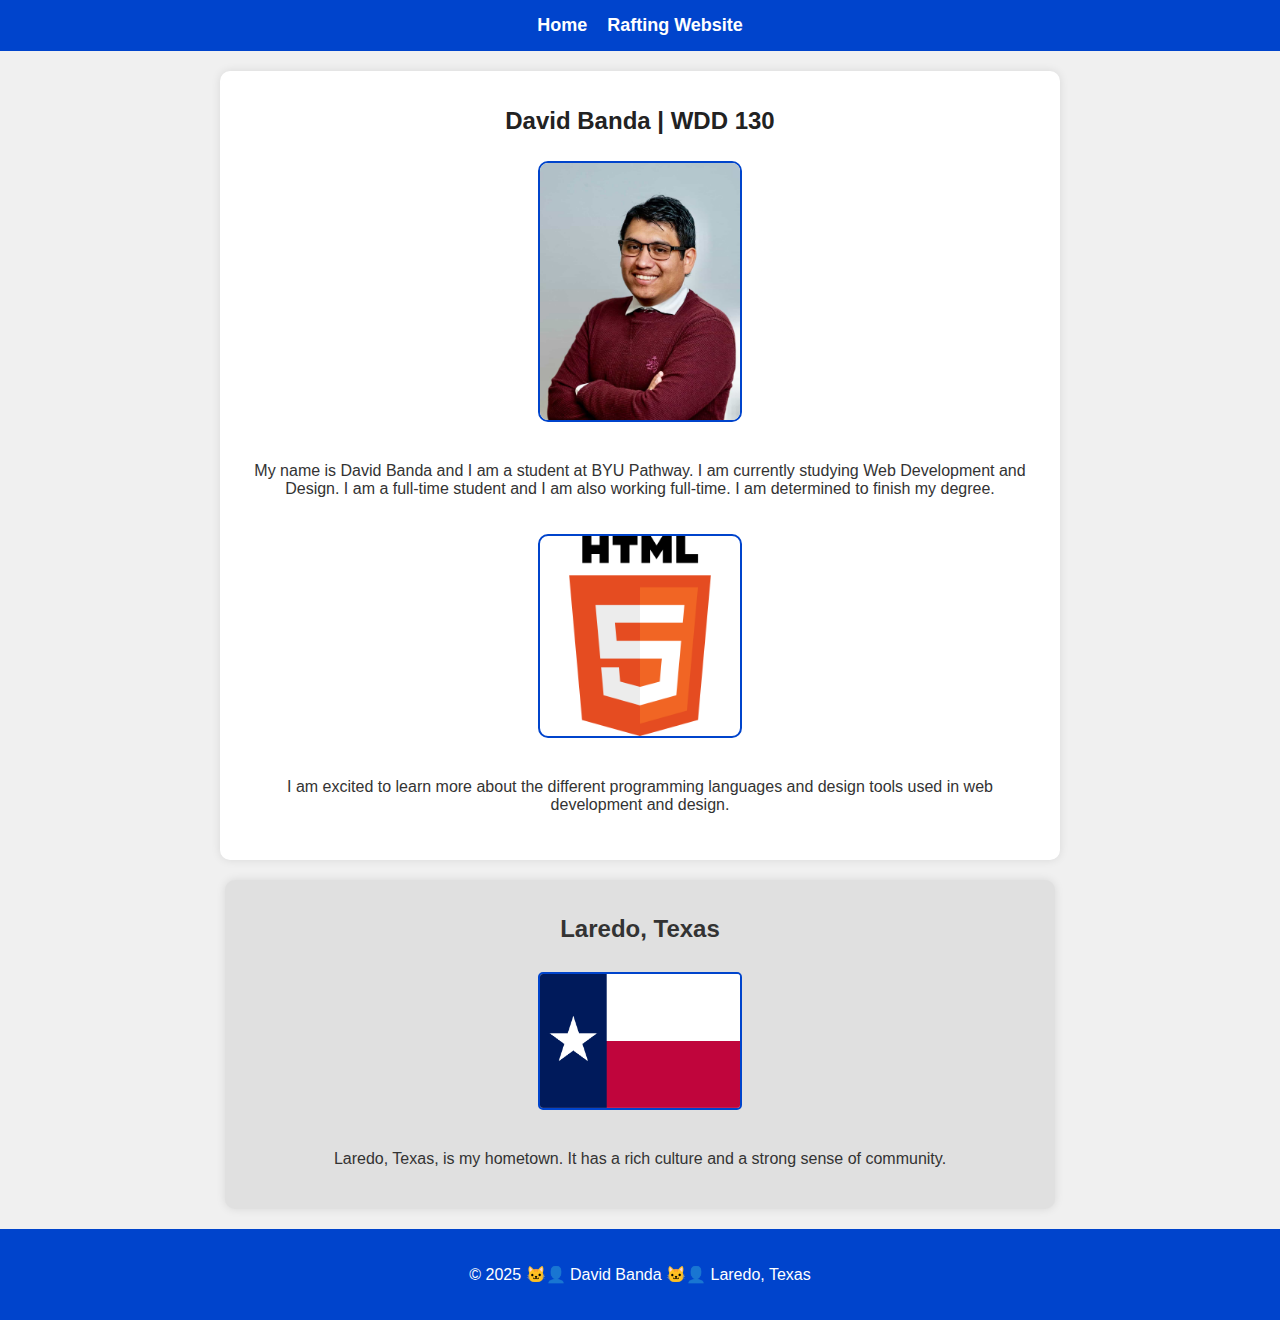
<file: index.html>
<!DOCTYPE html>
<html lang="en-US">
<head>
    <meta charset="UTF-8">
    <meta name="viewport" content="width=device-width, initial-scale=1.0">
    <meta name="description" content="Welcome to David Banda's WDD 130 homepage, where I share my journey in Web Development and Design.">
    <meta name="author" content="David Banda">
    <title>David Banda | WDD 130</title>
    <link rel="stylesheet" href="css/styles.css">
</head>
<body>

    <header>
        <nav>
            <a href="#">Home</a>
            <a href="wwr/">Rafting Website</a>
        </nav>
    </header>

    <main>
        <h1>David Banda | WDD 130</h1>
        <img src="images/Me-Pro-Img.jpeg" alt="David Banda" width="200">
        <p>My name is David Banda and I am a student at BYU Pathway. I am currently studying Web Development and Design. 
            I am a full-time student and I am also working full-time. I am determined to finish my degree.</p>
        
        <img src="images/html_logo.png" alt="Coding Workspace" width="200">
        <p>I am excited to learn more about the different programming languages and design tools used in web development and design.</p>
    </main>

    <aside>
        <h2>Laredo, Texas</h2>
        <img src="images/Flag_of_Texas.png" alt="Laredo Texas Skyline" width="200">
        <p>Laredo, Texas, is my hometown. It has a rich culture and a strong sense of community.</p>
    </aside>

    <footer>
        <p>© 2025 🐱‍👤 David Banda 🐱‍👤 Laredo, Texas</p>
    </footer>

</body>
</html>
</file>
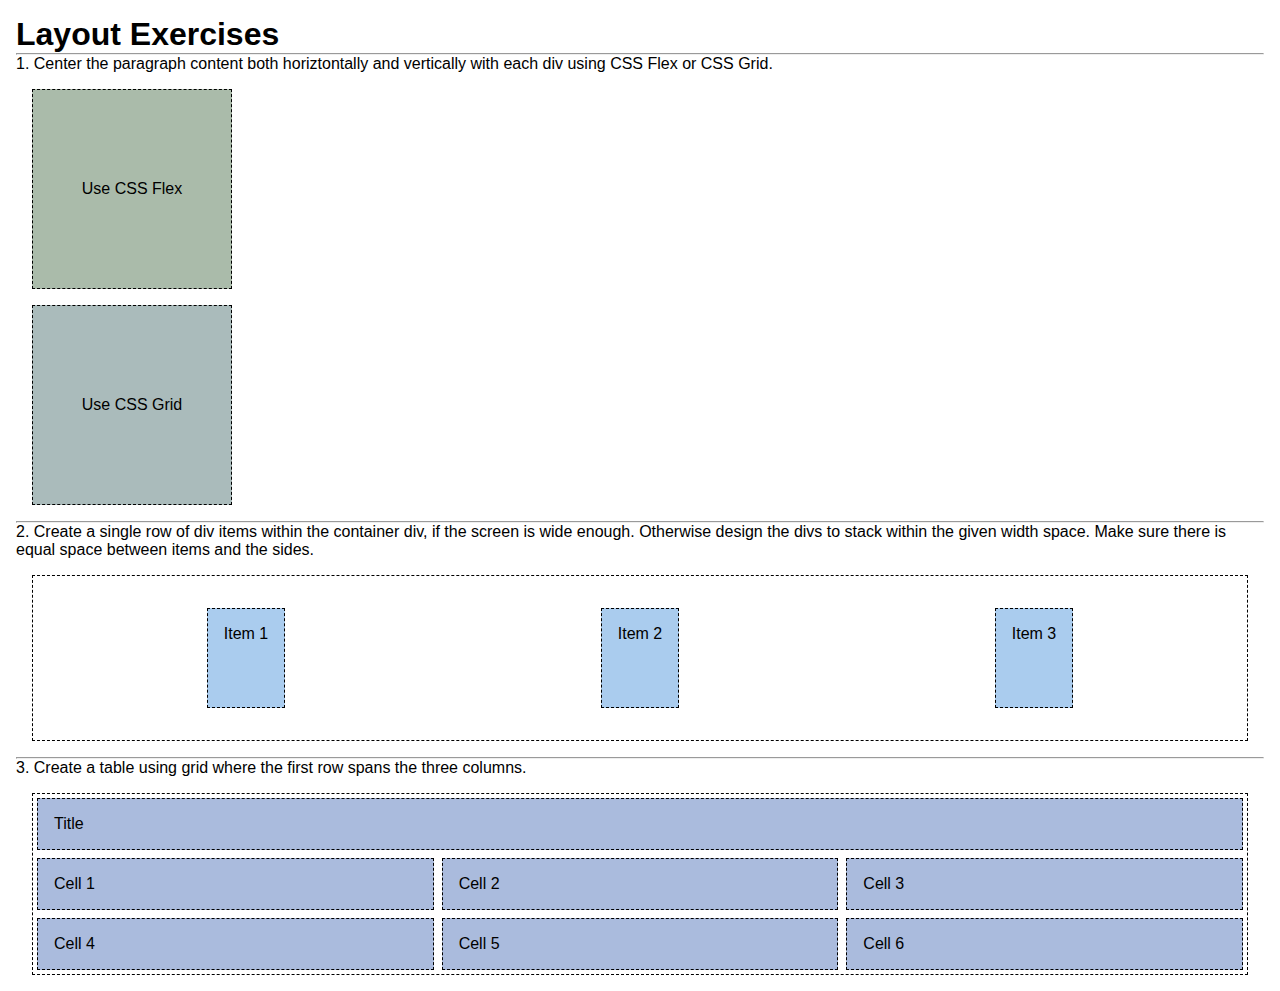
<file: CSSLayout/index.html>
<!DOCTYPE html>
<html lang="en">
<head>
    <meta charset="UTF-8">
    <meta name="viewport" content="width=device-width, initial-scale=1.0">
    <title class="title">CSS Layout</title>
    <link href="styles/styles.css" rel="stylesheet"/>
</head>
<body>
<h1>Layout Exercises</h1>
<hr>
<p>1. Center the paragraph content both horiztontally and vertically with each div using CSS Flex or CSS Grid.</p>
<div class="one flex">
	<p>Use CSS Flex</p>
</div>
<div class="one grid">
	<p>Use CSS Grid</p>
</div>
<hr>
<p>2. Create a single row of div items within the container div, if the screen is wide enough. Otherwise design the divs to stack within the given width space. Make sure there is equal space between items and the sides.</p>
<div class="container2">
	<div class="two">
		<p>Item 1</p>
	</div>
	<div class="two">
		<p>Item 2</p>
	</div>
	<div class="two">
		<p>Item 3</p>
	</div>
</div>
<hr>
<p>3. Create a table using grid where the first row spans the three columns. </p>
<div class="container3">
	<div class="three columns-3">
		<p>Title</p>
	</div>
	<div class="three">
		<p>Cell 1</p>
	</div>
	<div class="three">
		<p>Cell 2</p>
	</div>
	<div class="three">
		<p>Cell 3</p>
	</div>
	<div class="three">
		<p>Cell 4</p>
	</div>
	<div class="three">
		<p>Cell 5</p>
	</div>
	<div class="three">
		<p>Cell 6</p>
	</div>
	
</div>
</body>
</html>
</file>
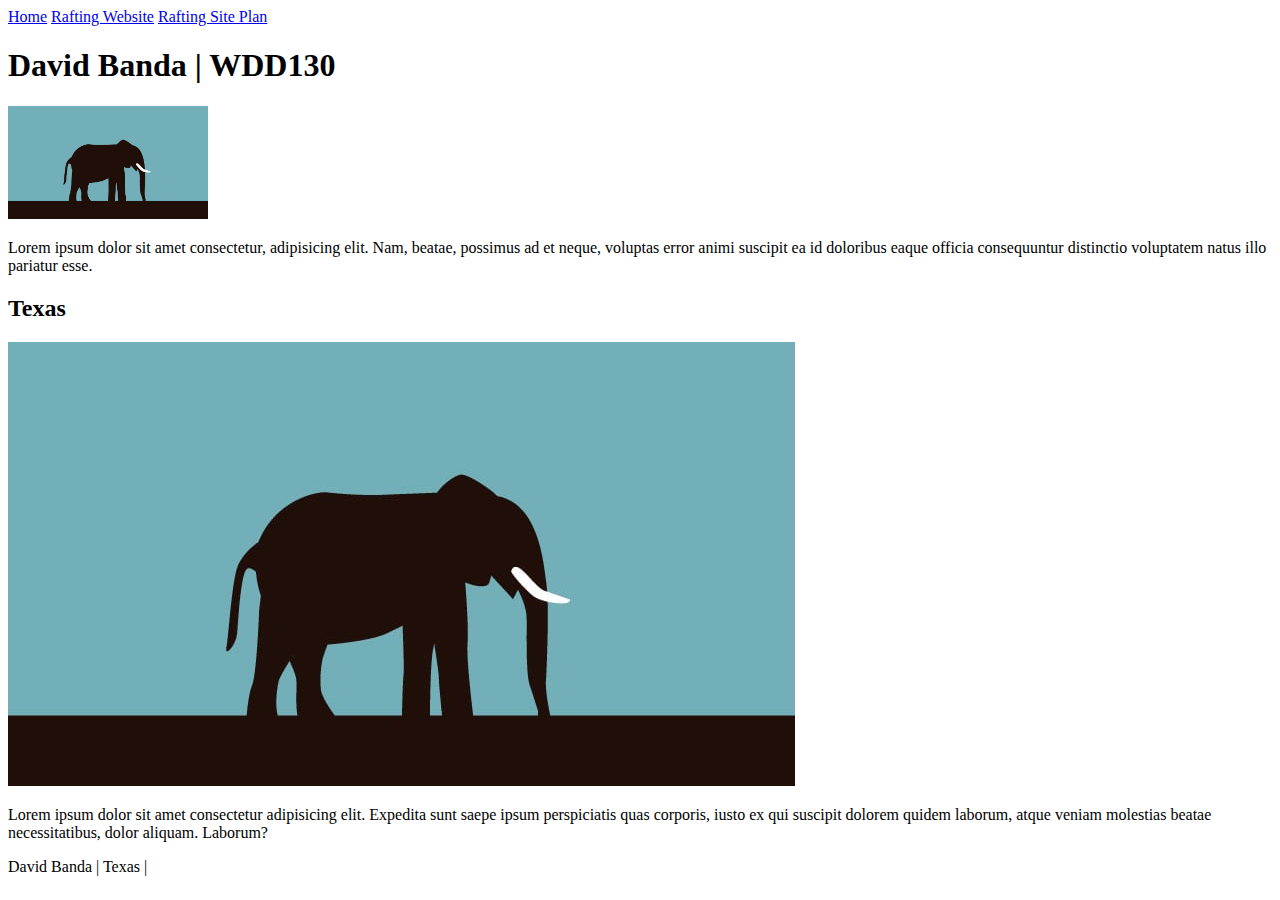
<file: week02/index.html>
<!DOCTYPE html>
<html lang="en">
  <head>
    <meta charset="UTF-8" />
    <meta name="viewport" content="width=device-width, initial-scale=1.0" />
    <title>David Banda | WDD130</title>
  </head>
  <body>
    <header>
      <nav>
        <a href="home.html">Home</a>
        <a href="home.html/">Rafting Website</a>
        <a href="home.html">Rafting Site Plan</a>
      </nav>
    </header>
    <main>
      <h1>David Banda | WDD130</h1>
      <img src="images/image.jpg" alt="" width="200" />
      <p>
        Lorem ipsum dolor sit amet consectetur, adipisicing elit. Nam, beatae, possimus ad et neque, 
        voluptas error animi suscipit ea id doloribus eaque officia consequuntur distinctio voluptatem 
        natus illo pariatur esse.
      </p>
    </main>
    <aside>
        <h2>Texas</h2>
        <img src="images/image.jpg" alt="Image of the Pic"/>
        <p>Lorem ipsum dolor sit amet consectetur adipisicing elit. Expedita sunt saepe ipsum perspiciatis quas corporis, iusto ex qui 
            suscipit dolorem quidem laborum, atque veniam molestias beatae necessitatibus, 
            dolor aliquam. Laborum?</p>
    </aside>
    <footer>
      <p>David Banda | Texas |</p>
    </footer>
  </body>
</html>
</file>
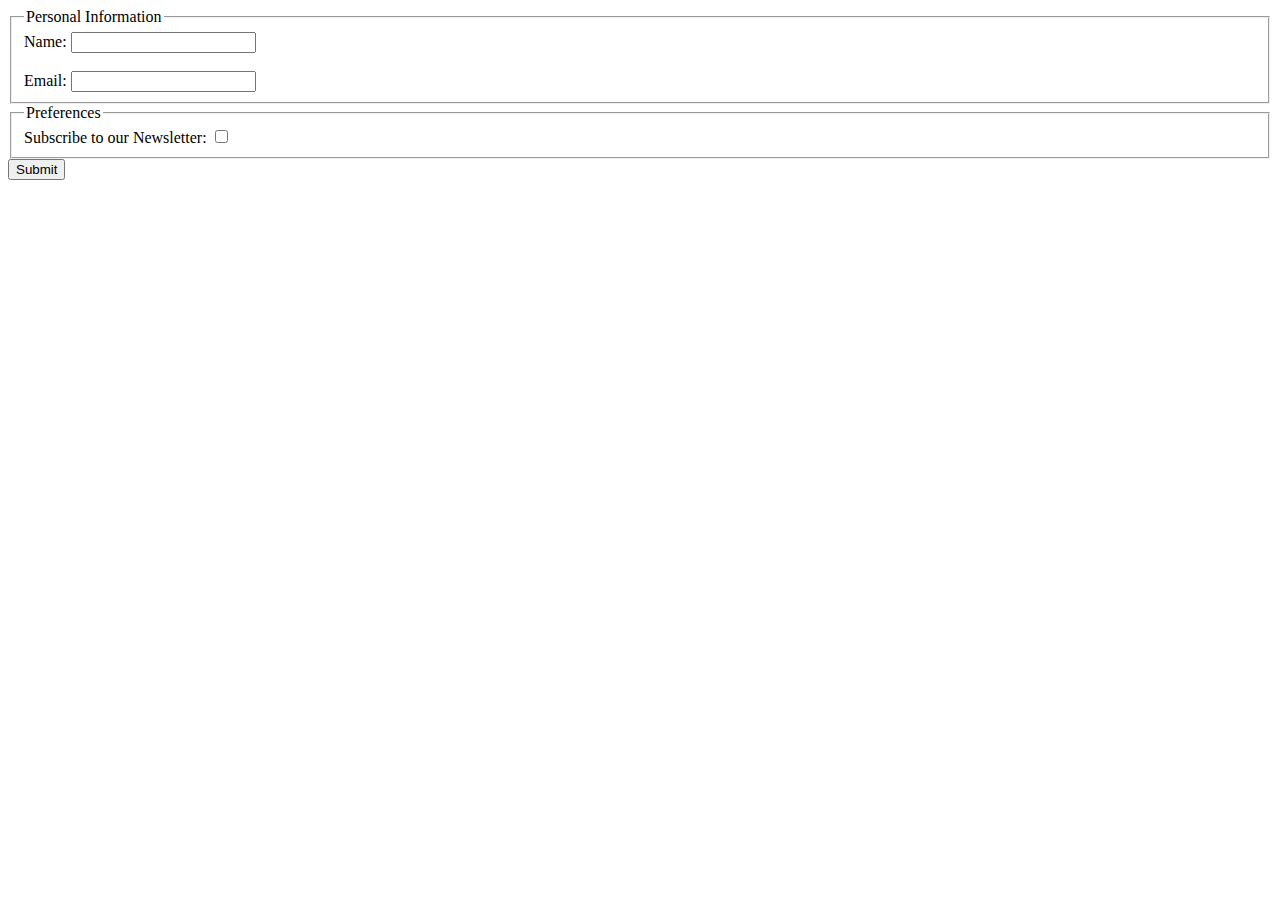
<file: challange2.0.html>
<!DOCTYPE html>
<html lang="en">

<head>
    <meta charset="UTF-8">
    <meta name="viewport" content="width=device-width, initial-scale=1.0">
    <title>Simple Form</title>
</head>

<body>
    <form>
        <fieldset>
            <legend>Personal Information</legend>
            <label for="name">Name:</label>
            <input type="text" id="name" name="name"><br><br>
            <label for="email">Email:</label>
            <input type="email" id="email" name="email">
        </fieldset>

        <fieldset>
            <legend>Preferences</legend>
            <label for="newsletter">Subscribe to our Newsletter:</label>
            <input type="checkbox" id="newsletter" name="newsletter">
        </fieldset>
        <button type="submit">Submit</button>
    </form>
</body>

</html
</file>
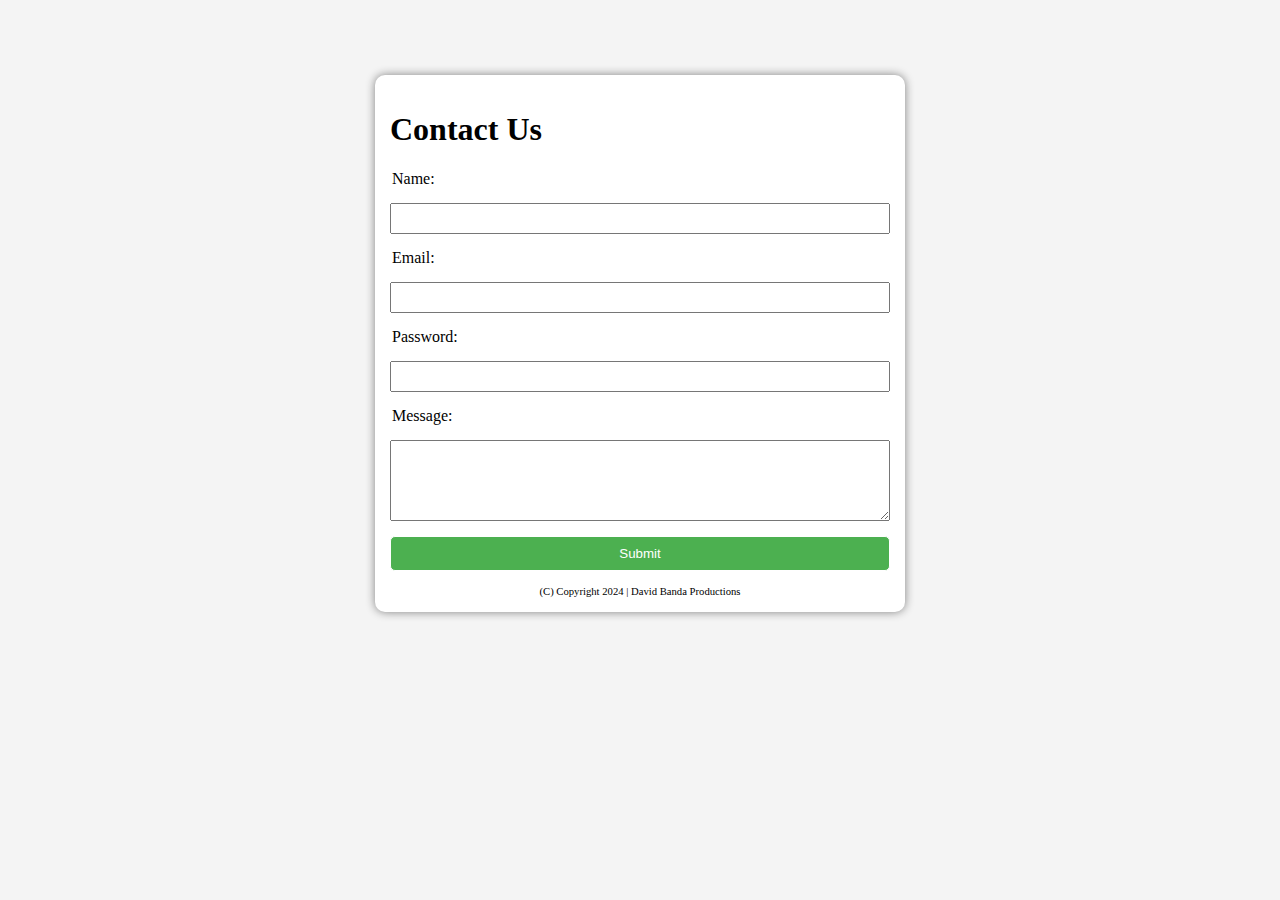
<file: challange3.0.html>
<!DOCTYPE html>
<html lang="en">
<head>
    <meta charset="UTF-8">
    <meta name="viewport" content="width=device-width, initial-scale=1.0">
    <title>Contact Us</title>
    <link href="challange3.0.css" rel="stylesheet">
</head>
<body class="body">
    <div class="input_field">
    <h1 class="field_title">Contact Us</h1>
    <form class="form">
        <legend class="legends">Name:</legend>
        <input type="text" class="input_fields">
        <legend class="legends">Email:</legend>
        <input type="email" class="input_fields">
        <legend class="legends">Password:</legend>
        <input type="password" class="input_fields">
        <legend class="legends">Message:</legend>
        <textarea class="paragraph_text" name="paragraph_text" cols="50" row="10"></textarea>
        <button class="button">Submit</button>
        <legend class="footer">(C) Copyright 2024 | David Banda Productions</legend>
    </form>
    </div>
</body>
</html>
</file>
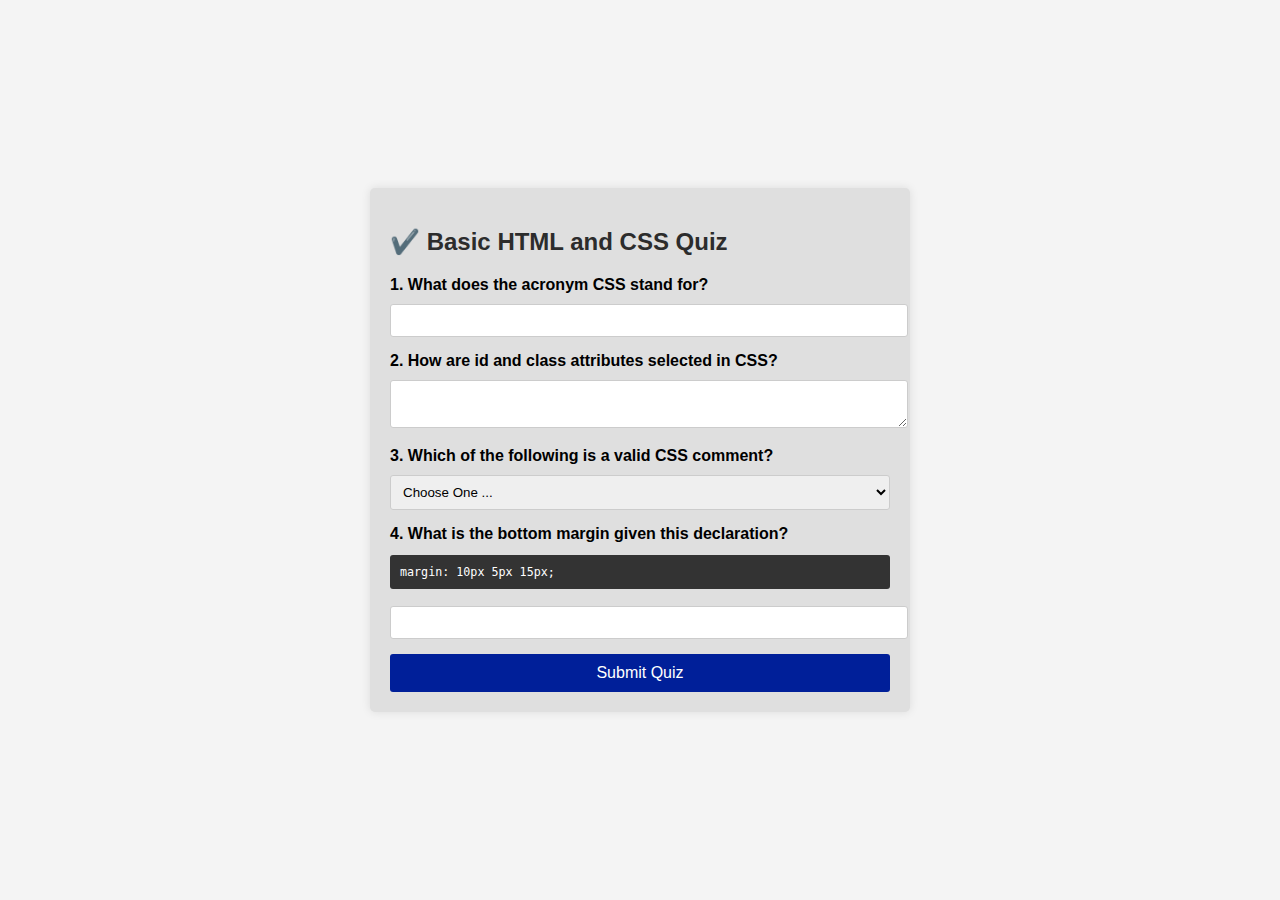
<file: quiz.html>
<!DOCTYPE html>
<html lang="en">
<head>
    <meta charset="UTF-8">
    <meta name="viewport" content="width=device-width, initial-scale=1.0">
    <title>Basic HTML and CSS Quiz</title>
    <link rel="stylesheet" href="styles/quiz.css">
</head>
<body>
    <div class="quiz-container">
        <h2>✔️ Basic HTML and CSS Quiz</h2>
        <form>
            <div class="question">
                <label for="q1">1. What does the acronym CSS stand for?</label>
                <input type="text" id="q1" name="q1">
            </div>
            <div class="question">
                <label for="q2">2. How are id and class attributes selected in CSS?</label>
                <textarea id="q2" name="q2"></textarea>
            </div>
            <div class="question">
                <label for="q3">3. Which of the following is a valid CSS comment?</label>
                <select id="q3" name="q3">
                    <option value="">Choose One ...</option>
                    <option value="option1">/* This is a comment */</option>
                    <option value="option2"><!-- This is a comment --></option>
                    <option value="option3">// This is a comment</option>
                </select>
            </div>
            <div class="question">
                <label for="q4">4. What is the bottom margin given this declaration?</label>
                <pre>margin: 10px 5px 15px;</pre>
                <input type="text" id="q4" name="q4">
            </div>
            <button type="submit">Submit Quiz</button>
        </form>
    </div>
</body>
</html>
</file>
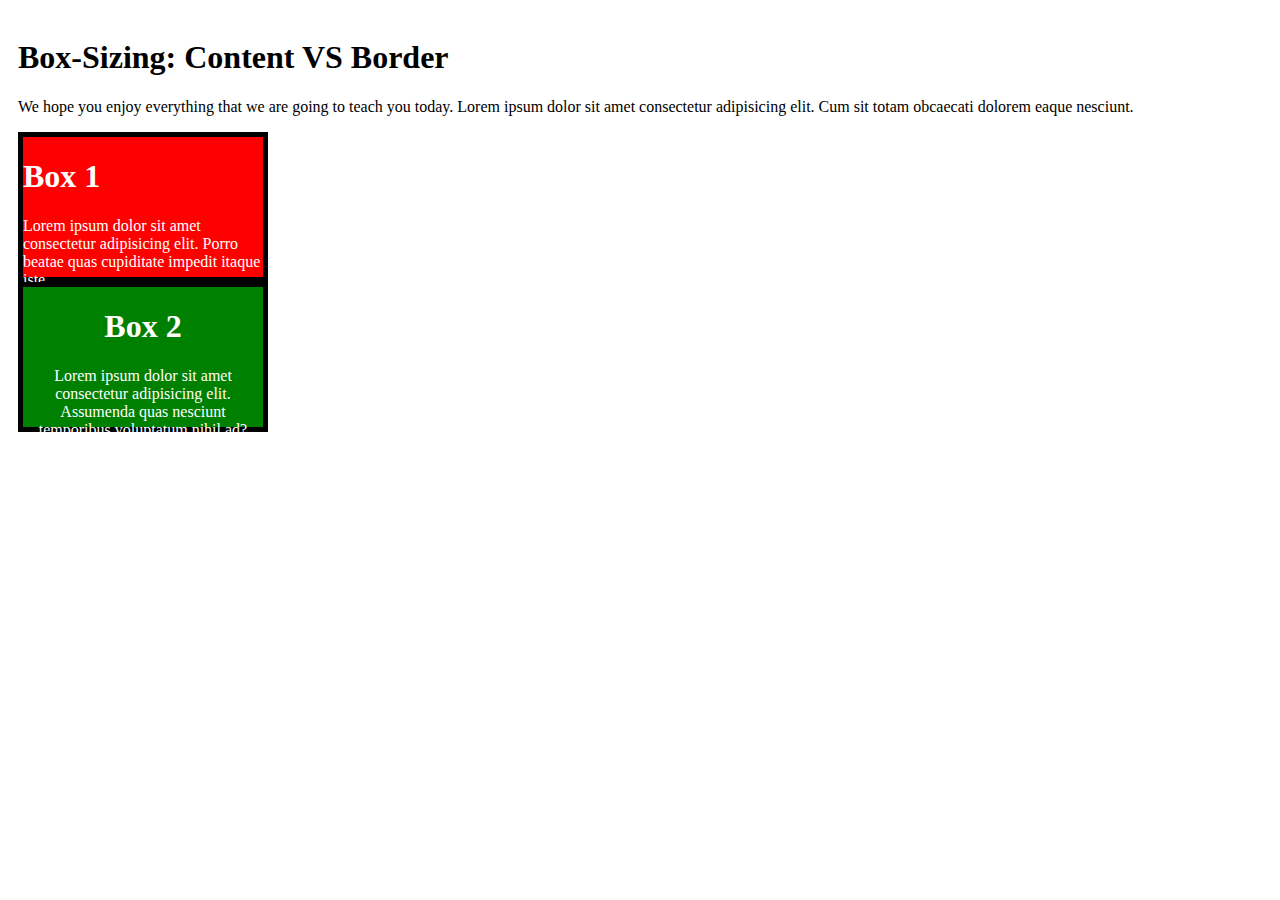
<file: challenge/main.html>
<!DOCTYPE html>
<html lang="en">
<head>
    <meta charset="UTF-8">
    <meta name="viewport" content="width=device-width, initial-scale=1.0">
    <title>Box-Sizing and Explanation</title>
    <link rel="stylesheet" href="main.css"/>
</head>
<header>
    <h1>Box-Sizing: Content VS Border</h1>
    <p>We hope you enjoy everything that we are going to teach you today. Lorem ipsum dolor sit amet consectetur adipisicing elit. Cum sit totam obcaecati dolorem eaque nesciunt.</p>
</header>
<body>
    <nav class="Box1">
        <h1>Box 1</h1>
        <p>Lorem ipsum dolor sit amet consectetur adipisicing elit. Porro beatae quas cupiditate impedit itaque iste.</p>
    </nav>

    <nav class="Box2">
        <h1>Box 2</h1>
        <p>Lorem ipsum dolor sit amet consectetur adipisicing elit. Assumenda quas nesciunt temporibus voluptatum nihil ad?</p>
    </nav>
</body>
</html>
</file>
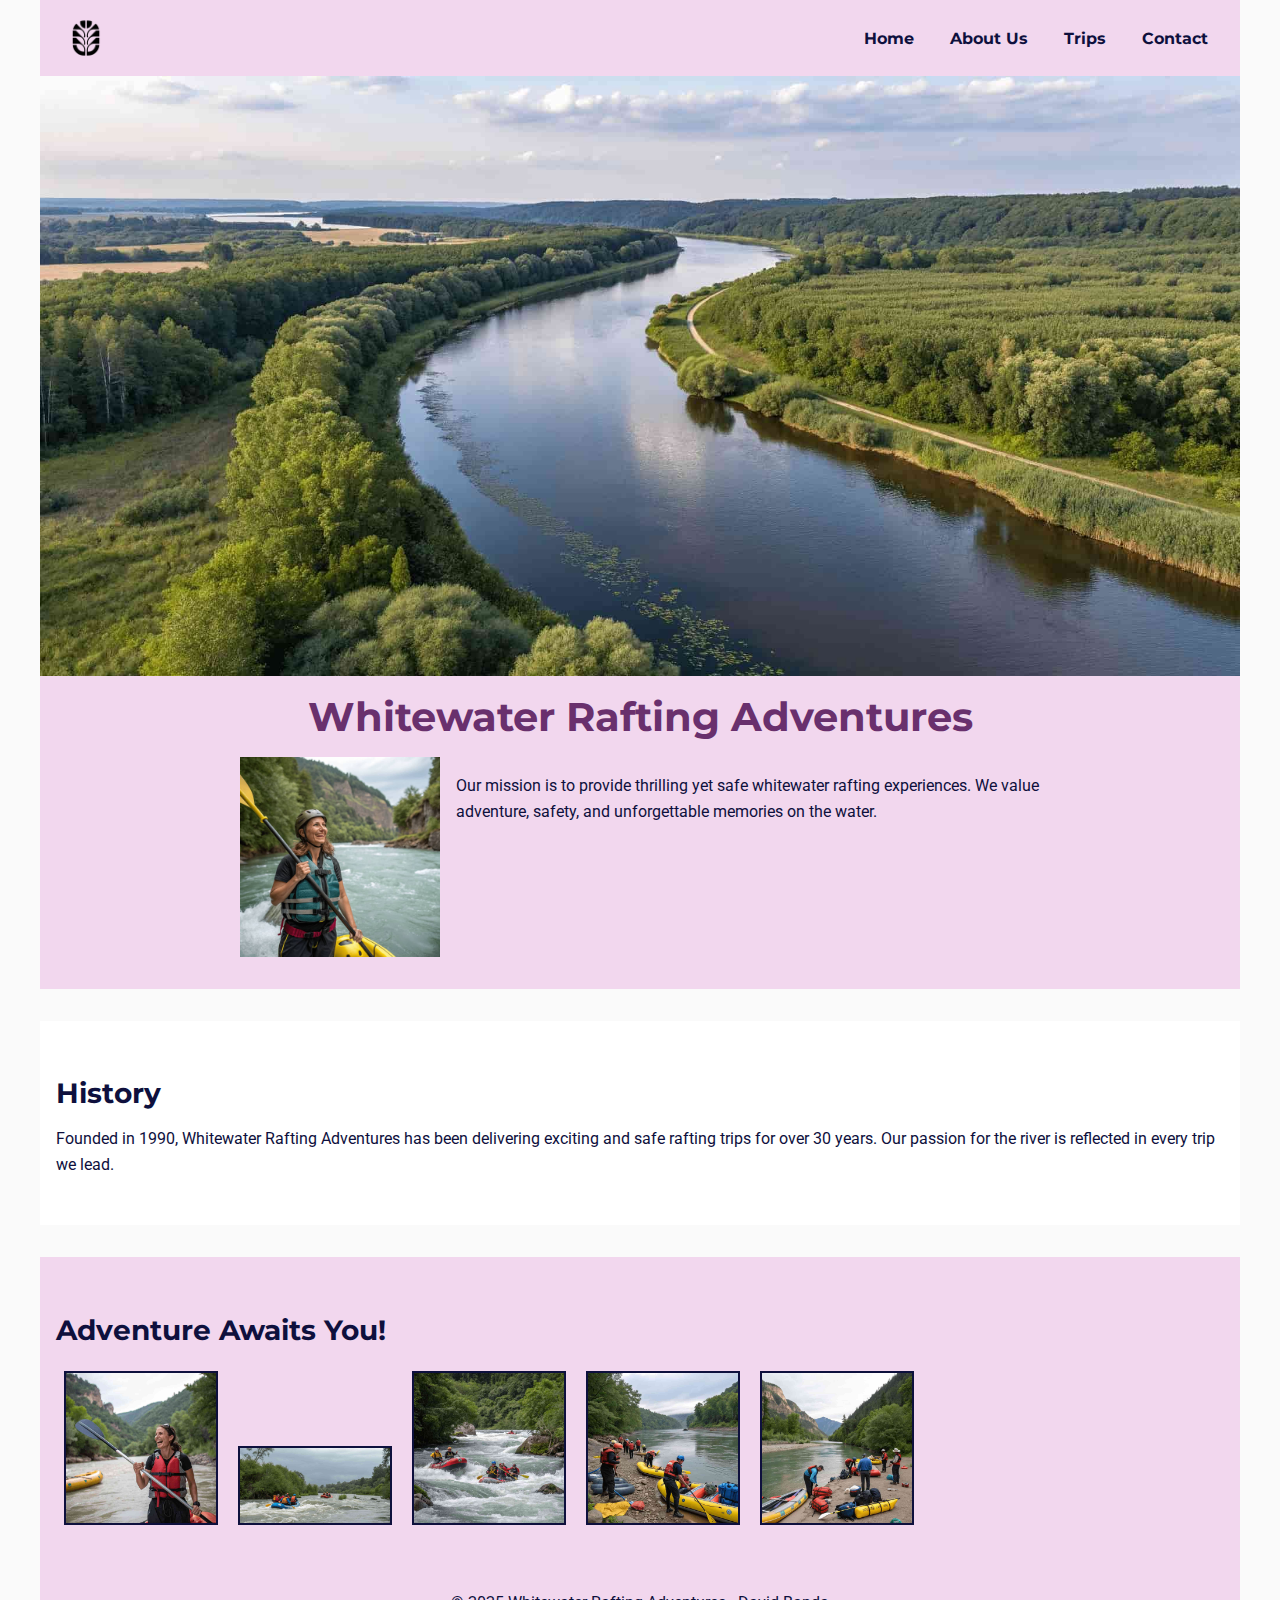
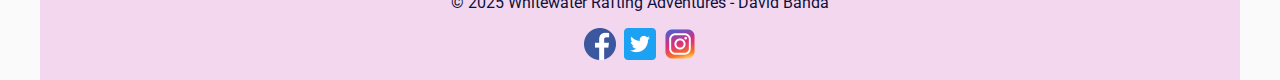
<file: wwr/about.html>
<!DOCTYPE html>
<html lang="en">
<head>
  <meta charset="UTF-8">
  <meta name="description" content="About Whitewater Rafting Adventures – our history, mission, and contact information.">
  <meta name="author" content="David Banda">
  <meta name="viewport" content="width=device-width, initial-scale=1.0">
  <title>About Us | Whitewater Rafting Adventures</title>
  <link rel="preconnect" href="https://fonts.googleapis.com">
  <link rel="preconnect" href="https://fonts.gstatic.com" crossorigin>
  <link href="https://fonts.googleapis.com/css2?family=Montserrat:wght@700&family=Roboto&display=swap" rel="stylesheet">
  <link rel="stylesheet" href="styles/rafting.css">
</head>
<body>
  <header>
    <img src="images/byu-rafting-company.png" alt="Whitewater Rafting Logo">
    <nav>
      <a href="index.html">Home</a>
      <a href="about.html">About Us</a>
      <a href="trips.html">Trips</a>
      <a href="contact.html">Contact</a>
    </nav>
  </header>
  <main>
    <div class="hero">
      <img class="hero-image" src="images/hero_image.jpg" alt="Rafting Hero Image">
      <h1>Whitewater Rafting Adventures</h1>
      <article class="clearfix">
        <img src="images/happy_client.jpg" alt="Happy Client">
        <p>Our mission is to provide thrilling yet safe whitewater rafting experiences. We value adventure, safety, and unforgettable memories on the water.</p>
      </article>
    </div>
    <section class="history">
      <h2>History</h2>
      <p>Founded in 1990, Whitewater Rafting Adventures has been delivering exciting and safe rafting trips for over 30 years. Our passion for the river is reflected in every trip we lead.</p>
    </section>
    <section class="adventure">
      <h2>Adventure Awaits You!</h2>
      <img src="images/woman_rafting.jpg" alt="Rafting Image 1">
      <img src="images/people_ready.jpg" alt="Rafting Image 2">
      <img src="images/people_ready_2.jpg" alt="Rafting Image 3">
      <img src="images/people_ready_3.jpg" alt="Rafting Image 4">
      <img src="images/people_ready_4.jpg" alt="Rafting Image 5">
    </section>
  </main>
  <footer>
    <p>&copy; 2025 Whitewater Rafting Adventures - David Banda</p>
    <div class="social">
      <a href="https://www.facebook.com" target="_blank">
        <img src="images/facebook.png" alt="Facebook">
      </a>
      <a href="https://www.twitter.com" target="_blank">
        <img src="images/twitter.png" alt="Twitter">
      </a>
      <a href="https://www.instagram.com" target="_blank">
        <img src="images/instagram.png" alt="Instagram">
      </a>
    </div>
  </footer>
</body>
</html>
</file>
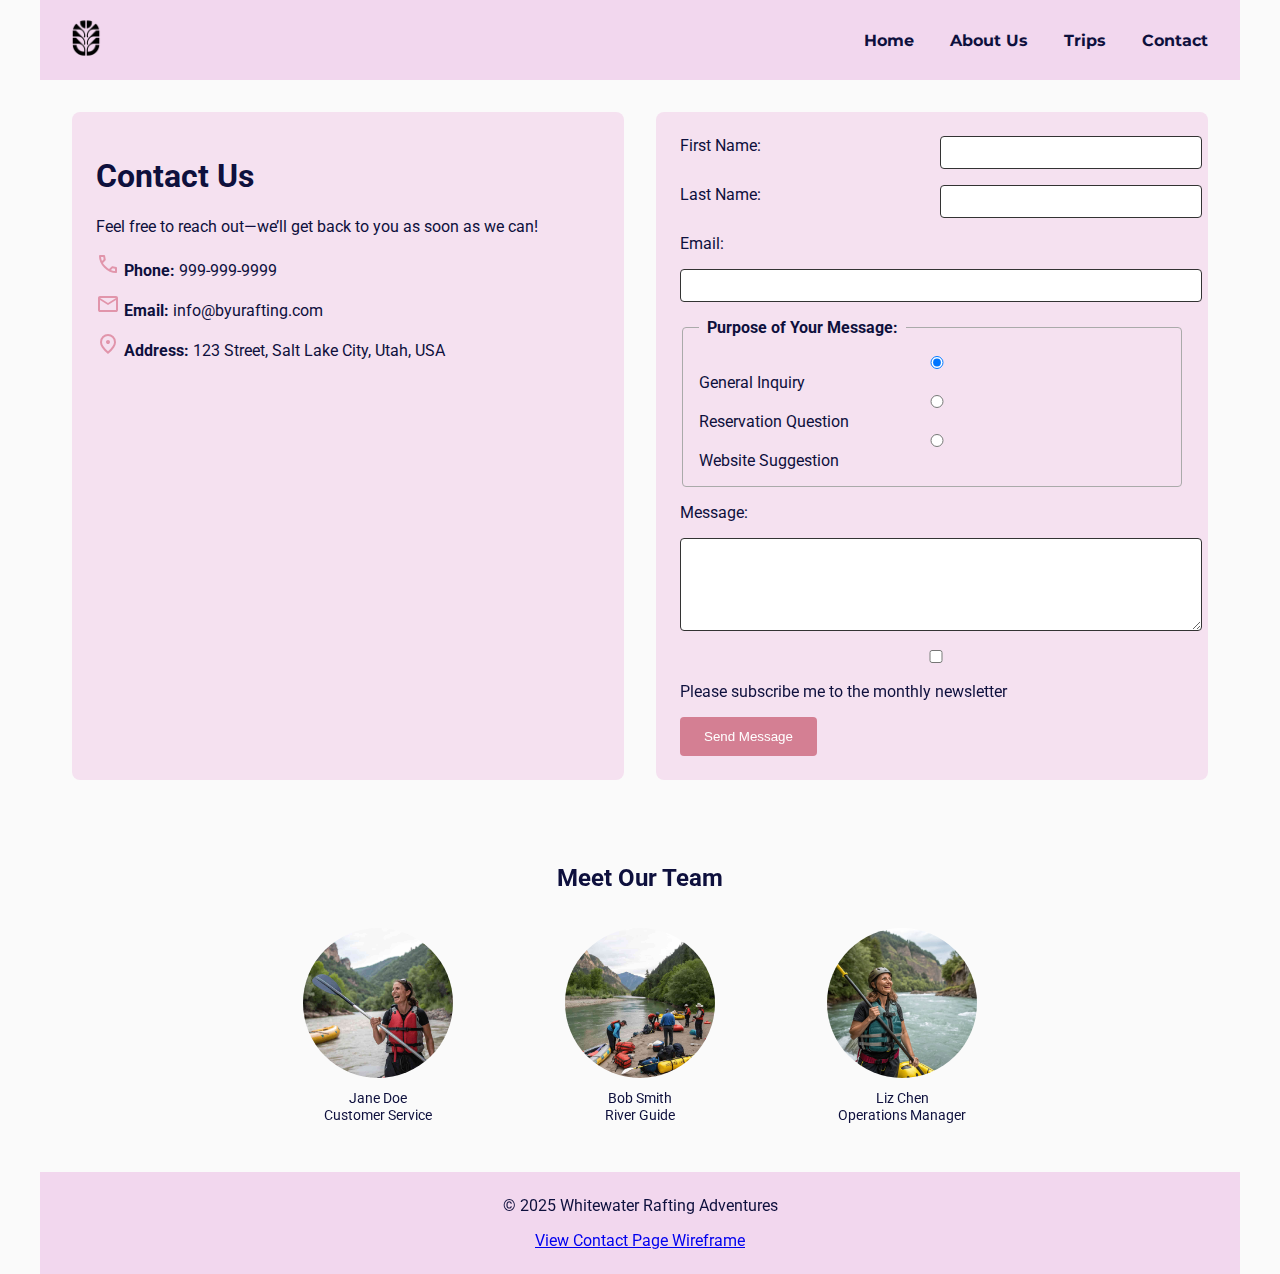
<file: wwr/contact.html>
<!DOCTYPE html>
<html lang="en">
<head>
  <meta charset="UTF-8">
  <meta name="viewport" content="width=device-width,initial-scale=1">
  <title>Contact Us | Whitewater Rafting Adventures</title>
  <meta name="author" content="David Banda">
  <meta name="description"
        content="Get in touch with Whitewater Rafting Adventures—find our address, phone, email, or drop us a line via our online form.">
  <link rel="preconnect" href="https://fonts.googleapis.com">
  <link rel="preconnect" href="https://fonts.gstatic.com" crossorigin>
  <link href="https://fonts.googleapis.com/css2?family=Montserrat:wght@700&family=Roboto&display=swap"
        rel="stylesheet">
  <link rel="stylesheet" href="styles/rafting.css">
</head>

<body>
  <!-- Header / nav -->
  <header>
    <div class="logo">
      <img src="images/byu-rafting-company.png" alt="Whitewater Rafting Adventures logo">
    </div>
    <nav>
      <a href="index.html">Home</a>
      <a href="about.html">About Us</a>
      <a href="trips.html">Trips</a>
      <a href="contact.html" class="active">Contact</a>
    </nav>
  </header>

  <main class="contact-page">
    <div class="contact-content">
      <!-- LEFT: company info + map -->
      <section class="contact-details">
        <h1>Contact Us</h1>
        <p>Feel free to reach out—we’ll get back to you as soon as we can!</p>
        <ul class="contact-info">
          <li>
            <img src="images/call_icon.svg" alt="Phone icon" class="icon">
            <strong>Phone:</strong> 999‑999‑9999
          </li>
          <li>
            <img src="images/mail_icon.svg" alt="Email icon" class="icon">
            <strong>Email:</strong> info@byurafting.com
          </li>
          <li>
            <img src="images/location_icon.svg" alt="Location icon" class="icon">
            <strong>Address:</strong> 123 Street, Salt Lake City, Utah, USA
          </li>
        </ul>

        <div class="map-container">
          <iframe
            src="https://www.google.com/maps/embed?pb=…your-map-params…"
            allowfullscreen
            loading="lazy">
          </iframe>
        </div>
      </section>

      <!-- RIGHT: contact form -->
      <section class="contact-form">
        <form action="#" method="post">
          <div class="form-row">
            <label for="firstName">First Name:</label>
            <input type="text" id="firstName" name="firstName" required>

            <label for="lastName">Last Name:</label>
            <input type="text" id="lastName" name="lastName" required>
          </div>

          <label for="email">Email:</label>
          <input type="email" id="email" name="email" required>

          <fieldset>
            <legend>Purpose of Your Message:</legend>

            <input type="radio"
                   id="purpose-general"
                   name="purpose"
                   value="general"
                   checked>
            <label for="purpose-general">General Inquiry</label>

            <input type="radio"
                   id="purpose-reservation"
                   name="purpose"
                   value="reservation">
            <label for="purpose-reservation">Reservation Question</label>

            <input type="radio"
                   id="purpose-suggestion"
                   name="purpose"
                   value="suggestion">
            <label for="purpose-suggestion">Website Suggestion</label>
          </fieldset>

          <label for="message">Message:</label>
          <textarea id="message" name="message" rows="5" required></textarea>

          <input type="checkbox"
                 id="subscribe"
                 name="subscribe">
          <label for="subscribe">
            Please subscribe me to the monthly newsletter
          </label>

          <button type="submit">Send Message</button>
        </form>
      </section>
    </div>

    <!-- TEAM: employee photos -->
    <section class="team">
      <h2>Meet Our Team</h2>
      <div class="team-members">
        <figure>
          <img src="images/woman_rafting.jpg" alt="Jane Doe, Customer Service">
          <figcaption>Jane Doe<br>Customer Service</figcaption>
        </figure>
        <figure>
          <img src="images/people_ready_4.jpg" alt="Bob Smith, River Guide">
          <figcaption>Bob Smith<br>River Guide</figcaption>
        </figure>
        <figure>
          <img src="images/happy_client.jpg" alt="Liz Chen, Operations Manager">
          <figcaption>Liz Chen<br>Operations Manager</figcaption>
        </figure>
      </div>
    </section>
  </main>

  <!-- Footer + wireframe link -->
  <footer>
    <p>&copy; 2025 Whitewater Rafting Adventures</p>
    <p>
      <a href="images/wireframe.png" target="_blank">
        View Contact Page Wireframe
      </a>
    </p>
  </footer>
</body>
</html>
</file>
<file: css/styles.css>
/* General Page Styling */
body {
    font-family: Arial, sans-serif;
    margin: 0;
    padding: 0;
    background-color: #f0f0f0;
    color: #333;
    text-align: center;
}

/* Header Styling */
header {
    background-color: #0044cc;
    color: white;
    padding: 15px 0;
}

nav {
    display: flex;
    justify-content: center;
    gap: 20px;
}

nav a {
    text-decoration: none;
    color: white;
    font-size: 18px;
    font-weight: bold;
}

nav a:hover {
    color: yellow;
}

/* Main Content Styling */
main {
    max-width: 800px;
    margin: 20px auto;
    background-color: white;
    padding: 20px;
    border-radius: 10px;
    box-shadow: 0px 0px 10px rgba(0, 0, 0, 0.1);
}

/* Image Styling */
img {
    border-radius: 10px;
    border: 2px solid #0044cc;
    margin: 10px;
    max-width: 100%;
}

/* Aside Styling */
aside {
    max-width: 800px;
    margin: 20px auto;
    background-color: #e0e0e0;
    padding: 15px;
    border-radius: 10px;
    box-shadow: 0px 0px 10px rgba(0, 0, 0, 0.1);
}

/* Footer Styling */
footer {
    background-color: #0044cc;
    color: white;
    padding: 10px 0;
    margin-top: 20px;
}

/* Required CSS Rules */
h1 {
    font-size: 24px;
    color: #222;
}

p {
    padding: 10px;
}

aside img {
    border-radius: 5px;
    max-width: 100%;
}

/* Responsive Design */
@media (max-width: 600px) {
    nav {
        flex-direction: column;
        gap: 10px;
    }

    main, aside {
        width: 90%;
    }
}
</file>
<file: CSSLayout/styles/styles.css>
* {
	margin: 0;
	padding: 0;
	box-sizing: border-box;
}

body {
	margin: 1rem;
	font-family: "Open Sans", sans-serif;
}

div {
	margin: 1rem;
	border: 1px dashed;
	padding: 1rem;
}

.one {
	width: 200px;
	height: 200px;
}

.flex {
	background-color: #aba;
	/* write declarations here */
	display: flex;
	align-items: center;
	justify-content: center;
}

.grid {
	background-color: #abb;
	/* enter declarations here */
	display: grid;
	place-items: center;
}

.container2 {
	/* write declarations here */
 display: flex;
	flex-wrap: wrap;
	justify-content: space-around;
}

.two {
	background-color: #ace;
	height: 100px;
}

.container3 {
	padding: 0;
	/* write declarations here */
	display: grid;
	grid-template-columns: 1fr 1fr 1fr;
}

.columns-3 {
	/* write declaration here */
	grid-column: 1/4;
}

.three {
	margin: .25rem;
	background-color: #abd;
}
</file>
<file: challange3.0.css>
.body {
    margin-top: 75px;
    background-color: rgb(244, 244, 244);
    display: flex;
    flex-direction: column;
    justify-content: center;
    align-self: center;
    
}

.input_field {
    padding:  15px;
    width: 500px;
    border-radius: 10px;
    box-shadow: 0 0 10px gray;
    background-color: white;
    display: flex;
    flex-direction: column;
    justify-content: center;
    align-self: center;
}

.form {
    display: flex;
    flex-direction: column;
    gap: 15px;
}

.button {
    border: solid white 1px;
    height: 35px;
    border-radius: 5px;
    color: white;
    background-color: #4cb050;
}

.input_fields {
    height: 25px;
}

.paragraph_text {
    height: 75px;
}

.legends {
    font-weight: 300;
}

.button:hover {
    background-color: #39923c;
    cursor: pointer;
}

.field_title {
    font-weight: bold;
}

.footer {
    font-size: 8pt;
    text-align: center;
}
</file>
<file: styles/quiz.css>
body {
    font-family: Arial, sans-serif;
    background-color: #f4f4f4;
    display: flex;
    justify-content: center;
    align-items: center;
    height: 100vh;
    margin: 0;
}

.quiz-container {
    background-color: #dfdfdf;
    padding: 20px;
    border-radius: 5px;
    box-shadow: 0 0 10px rgba(0, 0, 0, 0.1);
    width: 500px;
}

h2 {
    font-size: 1.5em;
    color: #2c2c2c;
    margin-bottom: 20px;
}

.question {
    margin-bottom: 15px;
}

label {
    font-weight: bold;
    display: block;
    margin-bottom: 5px;
}

input[type="text"], textarea, select {
    width: 100%;
    padding: 8px;
    margin-top: 5px;
    border-radius: 3px;
    border: 1px solid #ccc;
}

textarea {
    resize: vertical;
}

pre {
    background-color: #333;
    color: #fff;
    padding: 10px;
    font-size: 0.9em;
    border-radius: 3px;
    overflow-x: auto;
}

button {
    background-color: #001f99;
    color: #fff;
    padding: 10px;
    border: none;
    border-radius: 3px;
    cursor: pointer;
    width: 100%;
    font-size: 1em;
}

button:hover {
    background-color: #000d66;
}
</file>
<file: challenge/main.css>
body {
    padding: 10px;
    display: flex;
    flex-direction: column;
}
.Box1 {
    width: 250px;
    height: 150px;
    background-color: red;
    color: white;
    border: 5px solid black;
    box-sizing: border-box;
}

.Box2 {
    width: 250px;
    height: 150px;
    padding: 0px;
    background-color: green;
    color: white;
    border: 5px solid black;
    box-sizing: border-box;
    text-align: center;
}
</file>
<file: wwr/styles/rafting.css>
/* Variables */
:root {
    --primary-color: #0E103D;
    --secondary-color: #69306D;
    --accent1-color: #A5668B;
    --accent2-color: #F2D7EE;
    --light-bg: #fafafa;
  }
  
  body {
    margin: 0;
    padding: 0;
    font-family: 'Roboto', sans-serif;
    color: var(--primary-color);
    background-color: var(--light-bg);
    max-width: 1200px;
    margin: 0 auto;
  }
  
  /* Header */
  header {
    display: flex;
    align-items: center;
    justify-content: space-between;
    background-color: var(--accent2-color);
    padding: 0.5rem 1rem;
  }
  
  header img {
    max-height: 60px;
  }
  
  header nav a {
    text-decoration: none;
    color: var(--primary-color);
    margin: 0 1rem;
    font-family: 'Montserrat', sans-serif;
    font-weight: 700;
  }
  
  /* Hero Section */
  .hero {
    position: relative;
    width: 100%;
    background-color: var(--accent2-color);
    overflow: hidden;
    margin-bottom: 2rem;
  }
  
  .hero-image {
    display: block;
    width: 100%;
    height: auto;
  }
  
  .hero h1 {
    font-family: 'Montserrat', sans-serif;
    font-size: 2.5rem;
    color: var(--secondary-color);
    text-align: center;
    margin: 1rem 0;
  }
  
  .hero article {
    max-width: 800px;
    margin: 0 auto 2rem auto;
    padding: 0 1rem;
    display: flex;
    align-items: flex-start;
    gap: 1rem;
  }
  
  .hero article img {
    max-width: 200px;
    height: auto;
    float: right;
  }
  
  .hero article p {
    line-height: 1.6;
  }
  
  /* Section: History */
  .history {
    padding: 2rem 1rem;
    background-color: #fff;
    margin-bottom: 2rem;
  }
  
  .history h2 {
    font-family: 'Montserrat', sans-serif;
    font-size: 1.75rem;
    margin-bottom: 1rem;
  }
  
  .history p {
    line-height: 1.6;
  }
  
  /* Section: Adventure Awaits You */
  .adventure {
    padding: 2rem 1rem;
    background-color: var(--accent2-color);
  }
  
  .adventure h2 {
    font-family: 'Montserrat', sans-serif;
    font-size: 1.75rem;
    color: var(--primary-color);
    margin-bottom: 1rem;
  }
  
  .adventure img {
    width: 150px;
    height: auto;
    margin: 0.5rem;
    border: 2px solid var(--primary-color);
  }
  
  /* Footer */
  footer {
    background-color: var(--accent2-color);
    padding: 1rem;
    display: flex;
    flex-direction: column;
    align-items: center;
  }
  
  footer p {
    margin: 0.5rem 0;
    color: var(--primary-color);
  }
  
  footer .social {
    display: flex;
    gap: 0.5rem;
    margin-top: 0.5rem;
  }
  
  /* Remove underline from social media links only */
  footer .social a {
    text-decoration: none;
  }
  
  footer .social img {
    width: 32px;
    height: 32px;
  }
  
  /* ── Contact page layout ───────────────────────────────────────── */

.contact-page .contact-content {
  display: flex;
  flex-wrap: wrap;
  gap: 2rem;
  padding: 2rem;
}

.contact-details,
.contact-form {
  background: #f5e1f0;
  padding: 1.5rem;
  border-radius: 8px;
  flex: 1 1 300px;
}

/* list styling */
.contact-details ul {
  list-style: none;
  padding: 0;
  margin: 1rem 0;
}
.contact-details ul li {
  margin-bottom: 0.75rem;
}

/* map */
.map-container iframe {
  width: 100%;
  height: 250px;
  border: none; /* remove inline style */
  border-radius: 4px;
}

/* form grid */
.contact-form form {
  display: grid;
  gap: 1rem;
}
.form-row {
  display: grid;
  grid-template-columns: repeat(2, 1fr);
  gap: 1rem;
}
.contact-form input,
.contact-form textarea {
  width: 100%;
  padding: 0.5rem;
  border: 1px solid #333;
  border-radius: 4px;
}

/* radio group */
.contact-form fieldset {
  border: 1px solid #aaa;
  padding: 1rem;
  border-radius: 4px;
}
.contact-form legend {
  padding: 0 0.5rem;
  font-weight: bold;
}

/* subscribe checkbox */
.checkbox {
  display: flex;
  align-items: center;
  gap: 0.5rem;
}

/* submit button */
.contact-form button {
  width: fit-content;
  padding: 0.75rem 1.5rem;
  background: #d47f93;
  color: #fff;
  border: none;
  border-radius: 4px;
  cursor: pointer;
}

/* team */
.team {
  padding: 2rem;
  text-align: center;
}
.team-members {
  display: flex;
  justify-content: center;
  gap: 2rem;
  flex-wrap: wrap;
}
.team-members figure {
  max-width: 150px;
}
.team-members img {
  width: 100%;
  border-radius: 50%;
}
.team-members figcaption {
  margin-top: 0.5rem;
  font-size: 0.9rem;
}
/* HERO */
.hero {
  position: relative;
  width: 100%;
  overflow: hidden;
}
.hero img {
  display: block;
  width: 100%;
  height: auto;
}
.hero-text {
  position: absolute;
  top: 50%;
  left: 50%;
  transform: translate(-50%, -50%);
  color: #fff;
  text-align: center;
  padding: 1rem 2rem;
  background: rgba(0,0,0,0.4);
  border-radius: 8px;
}

/* NEWSLETTER */
.newsletter {
  padding: 2rem;
  background: #f5e1f0;
  text-align: center;
}
.newsletter form {
  display: inline-grid;
  gap: 0.5rem;
  text-align: left;
  max-width: 400px;
  margin: 0 auto;
}
.newsletter input {
  width: 100%;
  padding: 0.5rem;
  border: 1px solid #333;
  border-radius: 4px;
}
.newsletter button {
  padding: 0.75rem 1.5rem;
  background: #d47f93;
  color: #fff;
  border: none;
  border-radius: 4px;
  cursor: pointer;
}

/* CTA */
.cta {
  padding: 2rem;
  text-align: center;
}
.cta .btn {
  display: inline-block;
  padding: 1rem 2rem;
  background: #333;
  color: #fff;
  text-decoration: none;
  border-radius: 4px;
  font-weight: bold;
}

/* OFFERINGS GRID */
.offerings {
  padding: 2rem;
}
.offerings-grid {
  display: grid;
  gap: 1.5rem;
  grid-template-columns: repeat(auto-fill, minmax(250px, 1fr));
}
.grid-item img {
  width: 100%;
  height: auto;
  border-radius: 8px;
}
.grid-item h3 {
  margin-top: 0.75rem;
}
.grid-item p {
  margin: 0.5rem 0 0;
}

/* ── Trips page ───────────────────────────────────────────── */

/* 1) CTA */
.trips-cta {
  background: #f5e1f0;
  text-align: center;
  padding: 2rem;
}
.trips-cta .btn {
  display: inline-block;
  margin-top: 1rem;
  padding: 1rem 2rem;
  background: #d47f93;
  color: #fff;
  text-decoration: none;
  border-radius: 4px;
}

/* 2) Trip cards */
.trip-cards {
  display: flex;
  flex-wrap: wrap;
  gap: 2rem;
  padding: 2rem;
}
.trip-card {
  flex: 1 1 300px;
  background: #fff;
  border-radius: 8px;
  box-shadow: 0 2px 8px rgba(0,0,0,0.1);
  overflow: hidden;
}
.trip-card img {
  width: 100%;
  height: auto;
}
.trip-card h3 {
  margin: 1rem;
}
.trip-card p {
  margin: 0 1rem 1rem;
}
.trip-card ul {
  list-style: none;
  padding: 0 1rem 1rem;
}
.trip-card ul li {
  margin-bottom: 0.5rem;
}

/* 3) Trips table */
.trips-table {
  padding: 2rem;
  overflow-x: auto;
}
.trips-table table {
  width: 100%;
  border-collapse: collapse;
}
.trips-table th,
.trips-table td {
  border: 1px solid #ccc;
  padding: 0.75rem;
  text-align: left;
}
.trips-table th {
  background: #e9dbe7;
}
</file>
